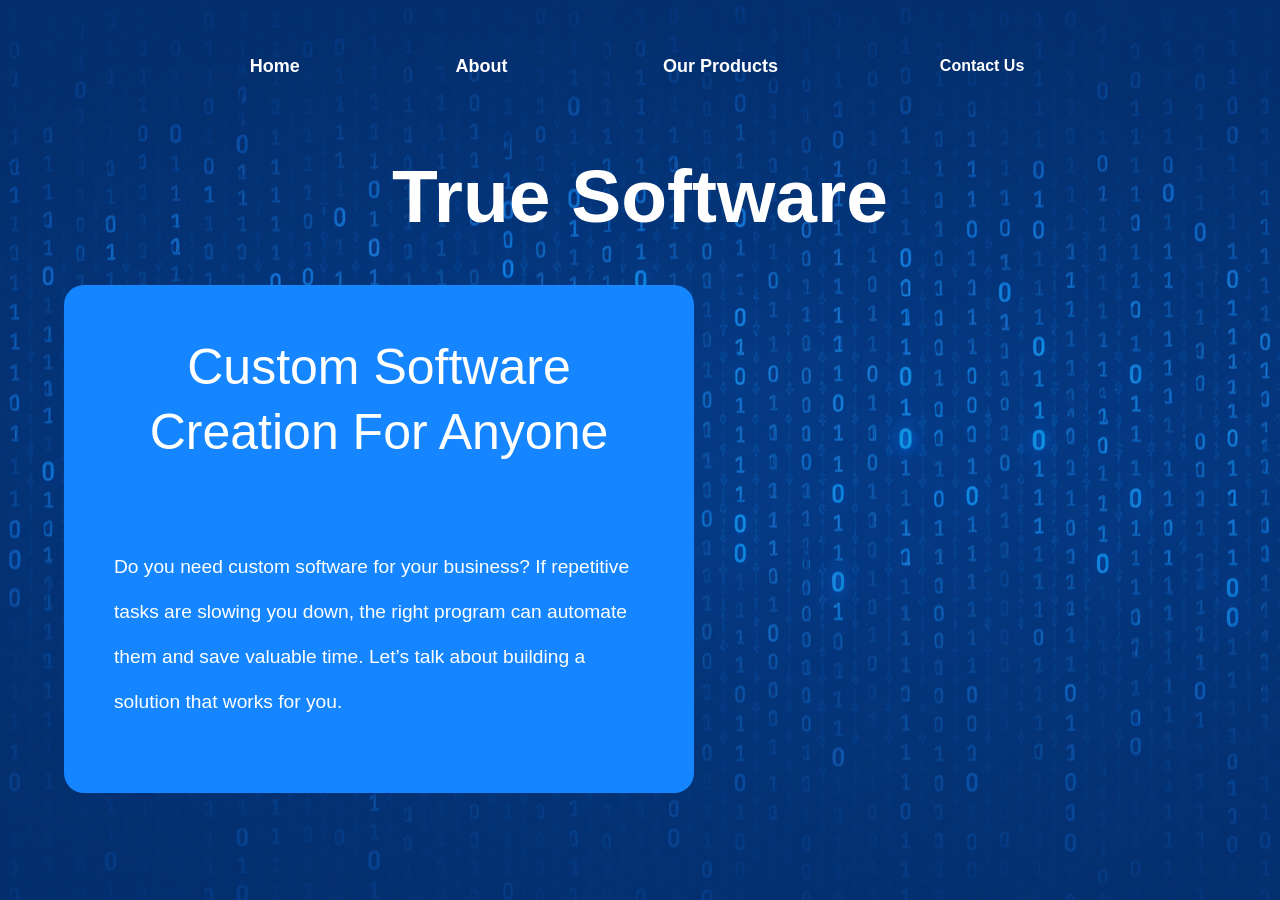
<file: index.html>
<!DOCTYPE html>
<html lang="en">
<head>
    <meta charset="UTF-8">
    <meta name="viewport" content="width=device-width, initial-scale=1.0">
    <title>My Company Website</title>
    <link rel="stylesheet" href="styles.css">
    
</head>


<body>
    
    <div id="nav-placeholder"></div>
    <div class="Title">
        True Software
    </div>
    <div class="product_descriptionAndImage" id="frst_page_subtitle">
        <div class="project_title" id="firstp_big">
            Custom Software Creation For Anyone
        </div>
        <div id="fpspara">
            <p>Do you need custom software for your business?
If repetitive tasks are slowing you down, the right program can automate them and save valuable time.
Let’s talk about building a solution that works for you.</p>

        </div>
    </div>


    
    <script src="script.js"></script>
</body>
</html>
</file>
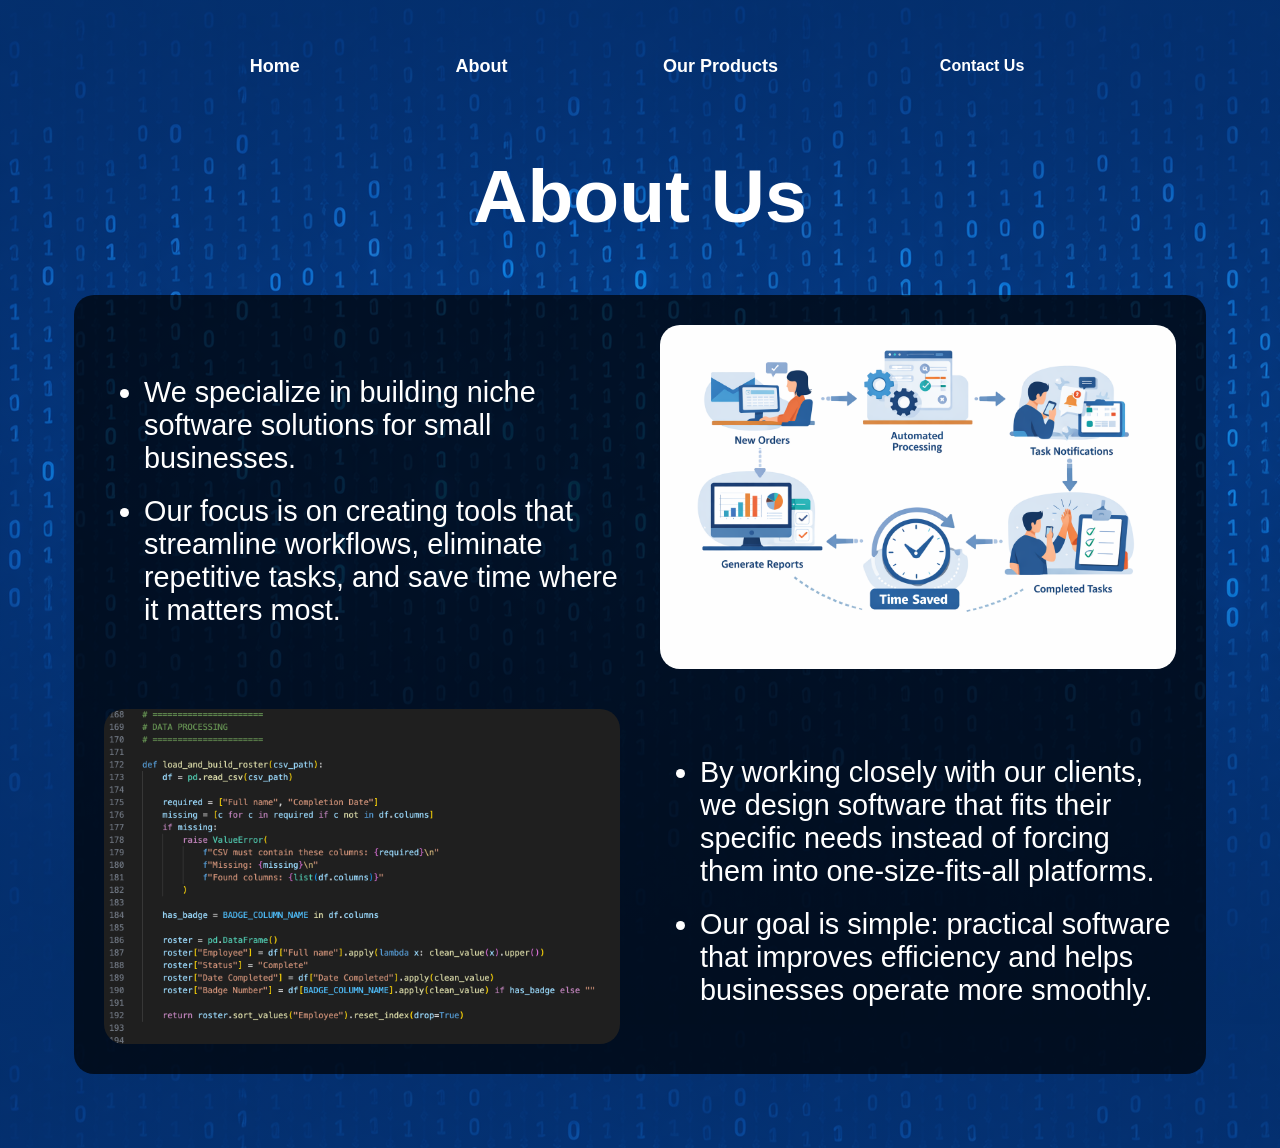
<file: about.html>
<!DOCTYPE html>
<html lang="en">
<head>
    <meta charset="UTF-8">
    <meta name="viewport" content="width=device-width, initial-scale=1.0">
    <title>About Page</title>
    <link rel="stylesheet" href="styles.css">
</head>
<body>
    <div id="nav-placeholder"></div>
    <div class="Title">About Us</div>
    


    <div class="about_text">
        <div class="about_text_long">
            <ul>
                <li> We specialize in building niche software solutions for small businesses. </li>
                <li> Our focus is on creating tools that streamline workflows, eliminate repetitive tasks, and save time where it matters most. </li>    
            </ul>
        </div>
        <img class="imgbox" src="About page image1.png">
        <img class="imgbox" src="Code Example.png">

        <div class="about_text_long">
            <ul>
                <li> By working closely with our clients, we design software that fits their specific needs instead of forcing them into one-size-fits-all platforms. </li>
                <li>   Our goal is simple: practical software that improves efficiency and helps businesses operate more smoothly.  </li>    
            </ul>
           
        </div>
        

    </div>
        
    <script src="script.js"></script>
</body>
</html>
</file>
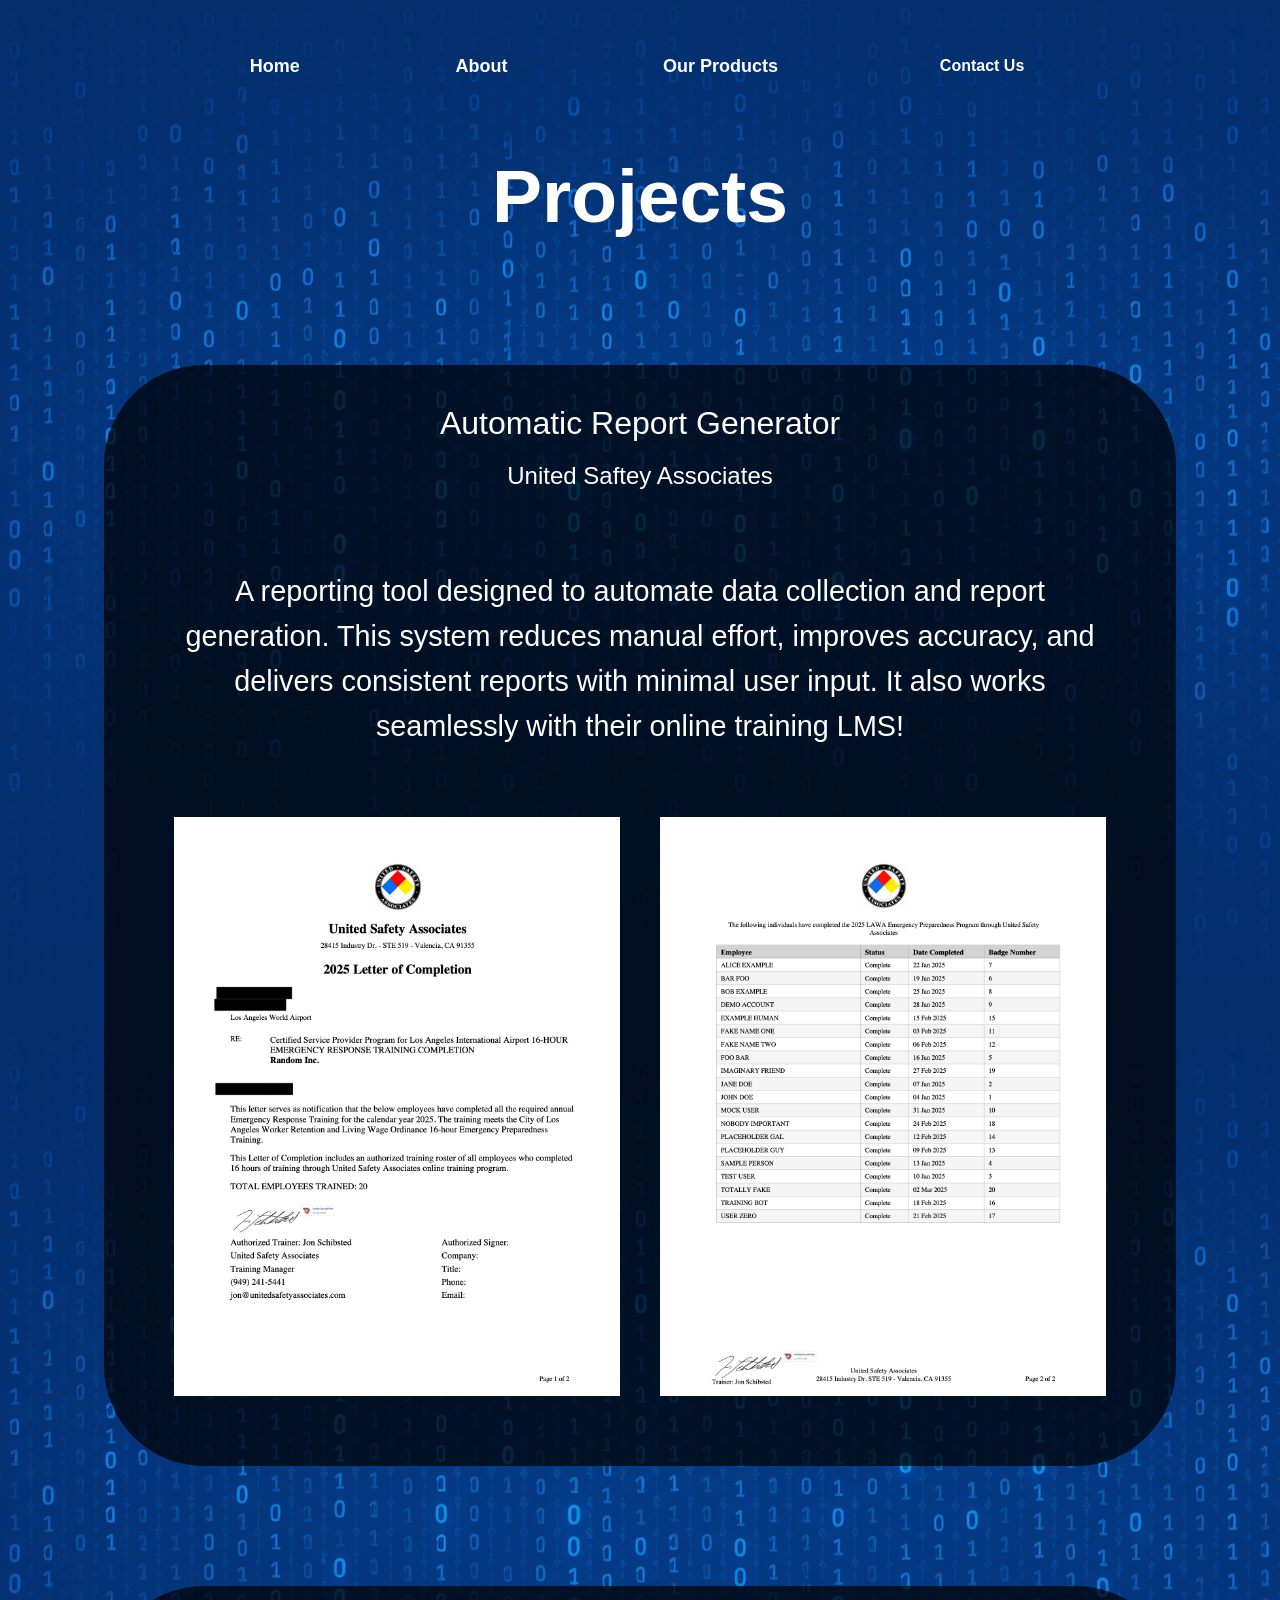
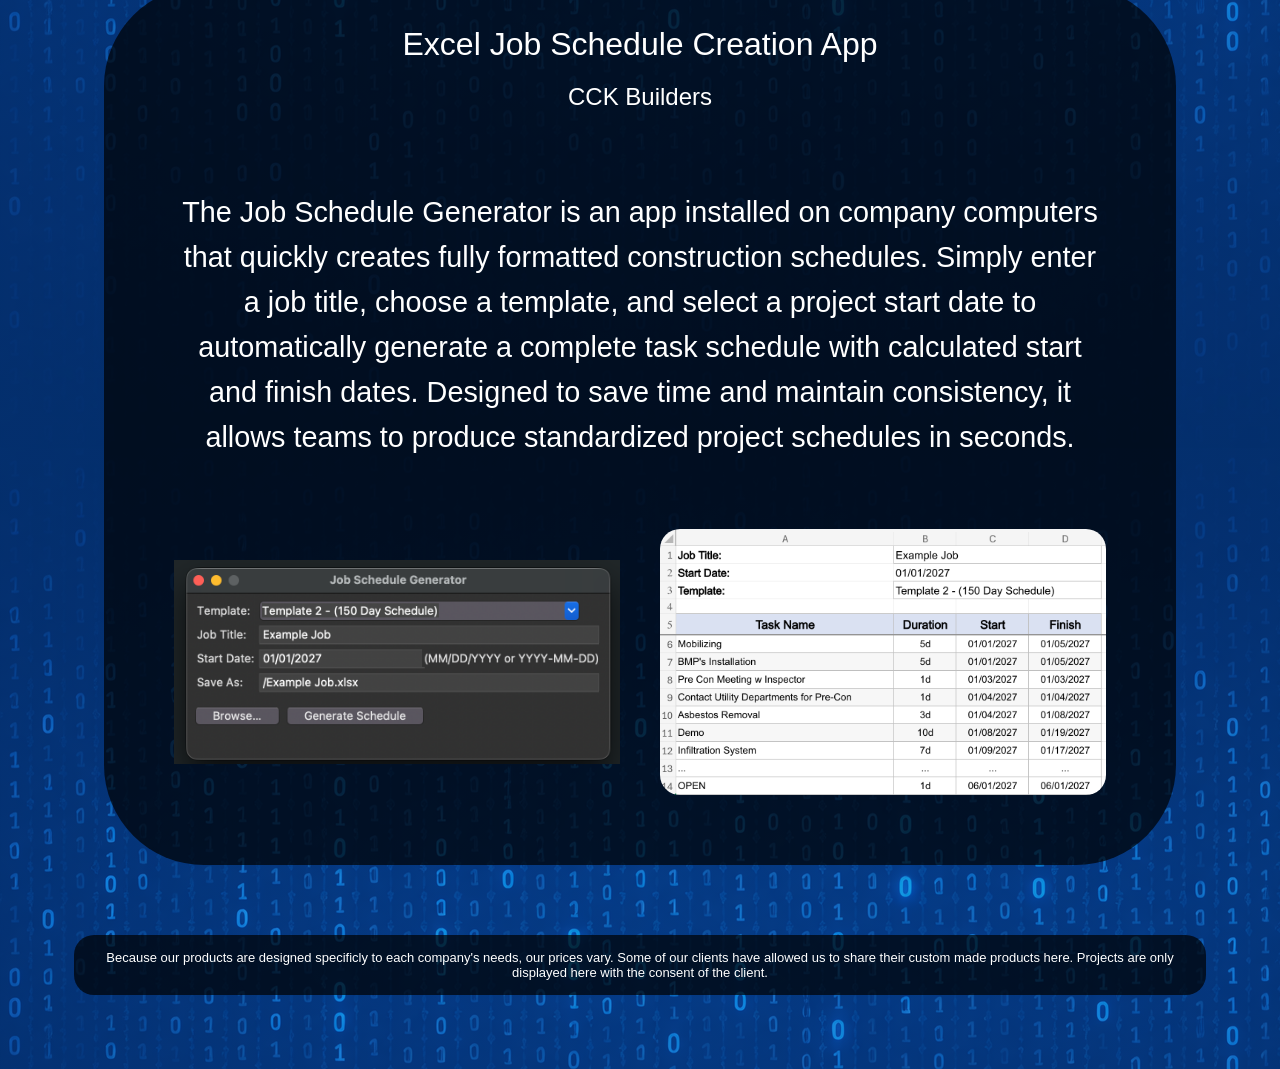
<file: projects.html>
<!DOCTYPE html>
<html lang="en">
<head>
    <meta charset="UTF-8">
    <meta name="viewport" content="width=device-width, initial-scale=1.0">
    <title>Projects</title>
    <link rel="stylesheet" href="styles.css">
</head>
<body>
    <div id="nav-placeholder"></div>
    <div class="Title">
        Projects
    </div>
    

    

    <div class="product_example">
        <div class="project_title">
            Automatic Report Generator
        </div>
        <div class="product_subtitle">
            United Saftey Associates

        </div>

        <div class="product_descriptionAndImage" id="p1">
            <p>A reporting tool designed to automate data collection and report generation. This system reduces manual effort, improves accuracy, and delivers consistent reports with minimal user input. It also works seamlessly with their online training LMS!</p>
            <div class="productboxes">
                <img class="imgbox" src="first page.png">
                <img class="imgbox" src="second page.png">
            </div>

        </div>

    </div>

    <div class="product_example">
        <div class="project_title">
            Excel Job Schedule Creation App
        </div>
        <div class="product_subtitle">
            CCK Builders

        </div>

        <div class="product_descriptionAndImage" id="p2">
            <p>The Job Schedule Generator is an app installed on company computers that quickly creates fully formatted construction schedules. Simply enter a job title, choose a template, and select a project start date to automatically generate a complete task schedule with calculated start and finish dates. Designed to save time and maintain consistency, it allows teams to produce standardized project schedules in seconds.</p>
            <div class="productboxes">
                <img class="imgbox" src="CCK Job Schedule App Preview.png">
                <img class="imgbox" src="CCK Job Schedule.png">
            </div>

        </div>

    </div>
    <div class="subtitle">
        Because our products are designed specificly to each company's needs, our prices vary.
        Some of our clients have allowed us to share their custom made products here. Projects are only displayed here with the consent of the client.
    </div>

    <script src="script.js"></script>
</body>
</html>
</file>
<file: styles.css>
:root {
  --primary-color: rgb(89, 136, 231);
  --secondary-color: white;
  --border-radius: 20px;
  --background-image: url("Background image.png");
  --text-background-color: rgba(0, 0, 0, 0.7);
  
}


body {
    display: flex;
    flex-direction: column;
    flex-wrap: wrap;
    justify-content: center;

    background-image: 
    linear-gradient(rgba(5, 89, 206, 0.5), rgba(5, 89, 206, 0.5)),
    var(--background-image);
    
   


    font-family: sans-serif;

    margin: 5%;
    margin-top: 2%;
}

a{
    text-decoration: none;
    font-weight: bold;
    color: white;
    font-size: large;
}

#contact_button{
    text-decoration: none;
    font-size: large;

    font-weight: bold;
    color: rgb(255, 255, 255);
    background-color: transparent;
    border: none;

    font-size: 16px;

    cursor: pointer;
}

.Title{
    display: flex;
    min-width: max-content;
    align-content: center;
    align-self: center;
    margin: 4%;
 
    font-weight: bold;
    font-family: 'Trebuchet MS', 'Lucida Sans Unicode', 'Lucida Grande', 'Lucida Sans', Arial, sans-serif;
    font-size: 75px;
    color: rgb(255, 255, 255);
    }

.Nav_bar{
    display: flex;
    align-items: center;    
    justify-content: space-evenly;
    border-radius: var(--border-radius);


    padding: 20px;
    flex-wrap: wrap;
    background-color: transparent;
    margin: 10px;
    
    
}

.about_text{
    display: grid;
  grid-template-columns: 1fr 1fr;
  grid-template-rows: auto auto;
  gap: 40px;
     

    align-items: center;

    border-radius: var(--border-radius);
    background-color: var(--text-background-color);

    min-height: 500px;
    padding: 30px;
    font-size: x-large;
    margin: 10px;

    
}

#contact_form{
    display: none;
    position: fixed;
    flex-direction: column;
    top: 50%;
    left: 50%;
    transform: translate(-50%, -50%);
    border-radius: var(--border-radius);

    background-color: var(--primary-color);
    height: 500px;
    width: 500px;
    padding: 50px;
}

#contact_form h2{
    align-self: center;
    margin-bottom: 25px;
}

#contact_form form {
  display: flex;
  flex-direction: column;
  gap: 12px
}

.field {
  display: flex;
  flex-direction: column;
}

.field label {
  font-weight: 600;
  margin-bottom: 6px;
}

.field input,
.field textarea {
  padding: 30px;
  border-radius: var(--border-radius);
  border: 1px solid #ccc;
  font-size: 16px;
}
#contact_form button {
    padding: 15px;
    border-radius: var(--border-radius);
    cursor: pointer;
    border: 1px solid #ccc;
    background-color: white;
}

#contact_form .close-btn {
  position: absolute;
  top: 12px;
  left: 12px;          /* usually top-right for an X */

  display: flex;
  align-items: center;
  justify-content: center;

  width: 36px;
  height: 36px;

  border-radius: var(--border-radius);
  border: 1px solid black;

  font-size: 22px;
  font-weight: bold;
  cursor: pointer;

  background: var(--secondary-color);
}

.about_text_long{
    margin-top: 10px;
    color: rgb(255, 255, 255);
    font-size: larger;
}

.imgbox{
    height: 100%;
    width: 100%;
    object-fit: contain;
    border-radius: var(--border-radius);
}


ul {
  display: flex;
  flex-direction: column;
  gap: 20px;
}

.subtitle{
    color: white;
    display: flex;
    margin: 10px;
    margin-top: 30px;
    background-color: var(--text-background-color);
    border-radius: var(--border-radius);
    padding: 15px;
    
    min-height: fit-content;
    max-width: 9000px;


   justify-content: center;
   align-self: center;

   font-size: small;
    text-align: center;
}

.product_example{
    display: flex;
    flex-direction: column;
    align-items: center;

    border-radius: 100px;
    background-color: var(--text-background-color);
    min-height: 500px;
    padding: 30px;
    font-size: x-large;
    margin: 40px;
    margin-top: 80px;
}

.project_title{
    font-size: xx-large;
    min-width: max-content;
    margin: 10px;
    color: white;
}
.product_subtitle{
    font-size: x-large;
    margin: 10px;
        color: white;

}

.product_descriptionAndImage{
    display:flex;
    flex-direction: column;
    padding: 40px;
    background-color: transparent;
    gap: 40px;
    font-size: larger;
    text-align: center;
    line-height: 5vh;
    border-radius: var(--border-radius);
    color: white;



}
.productboxes{
    display: grid;
    grid-template-columns: 1fr 1fr;
    gap: 40px;


}

#p1 .imgbox{
    border-radius: 0;
}

#frst_page_subtitle{
    align-self: left;
    width: 550px;
    background-color: rgba(21, 134, 255);
}
#fpspara{
    margin: 10px;
    text-align: left;
}

#firstp_big{
    font-size: 50px;
    min-width: 10px;
    line-height: 65px;
}
</file>
